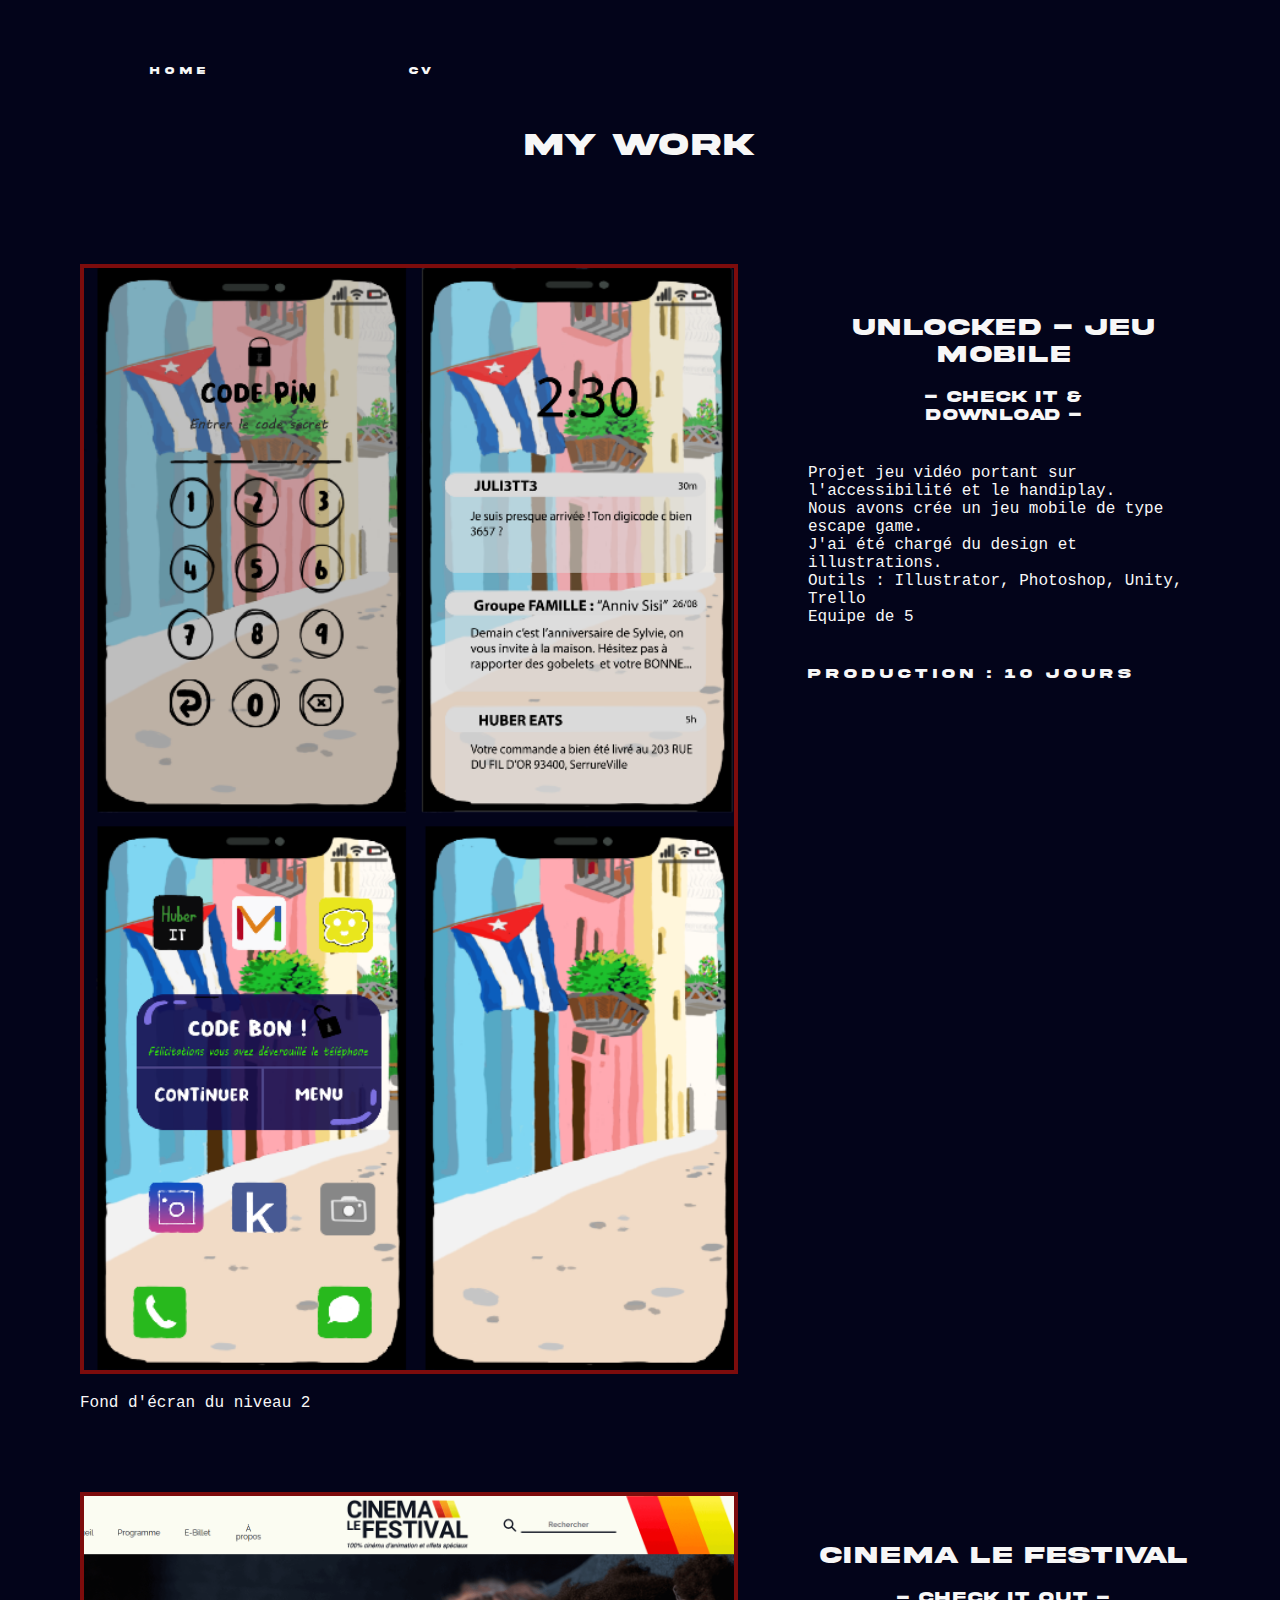
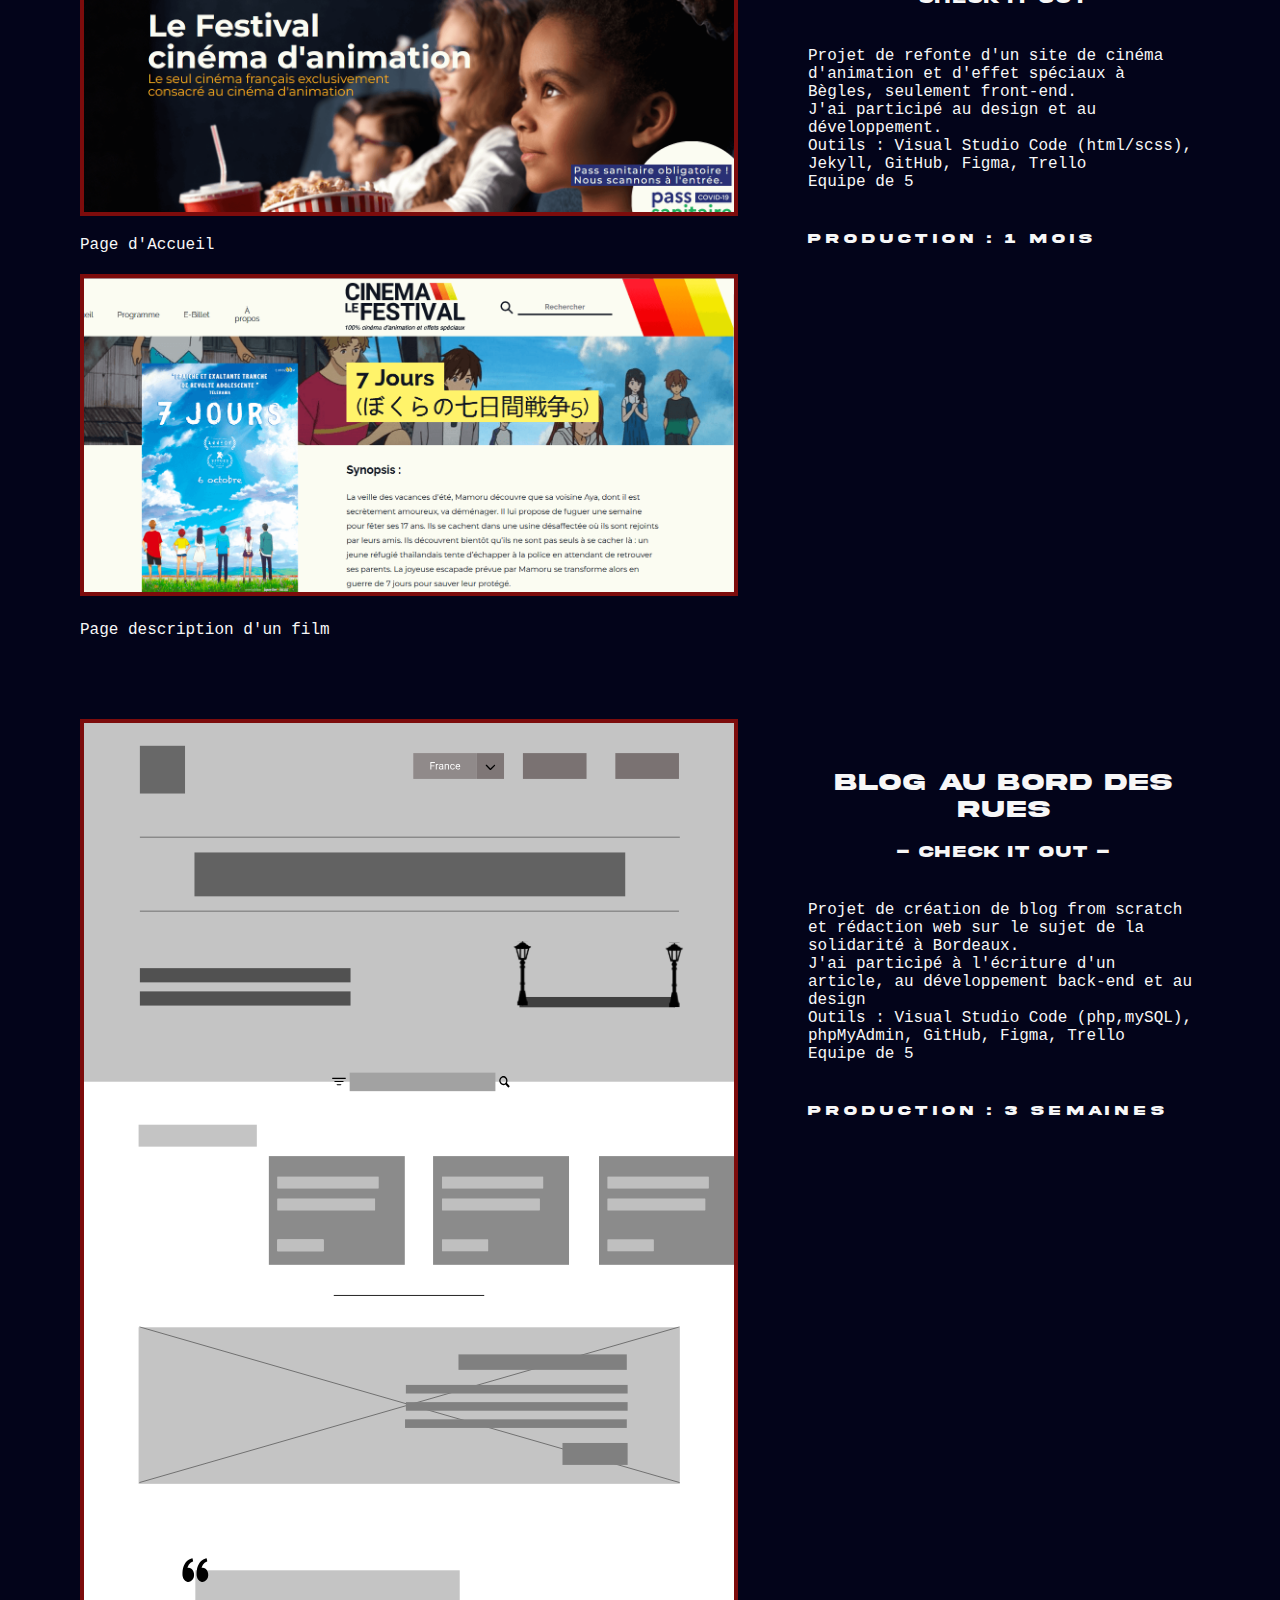
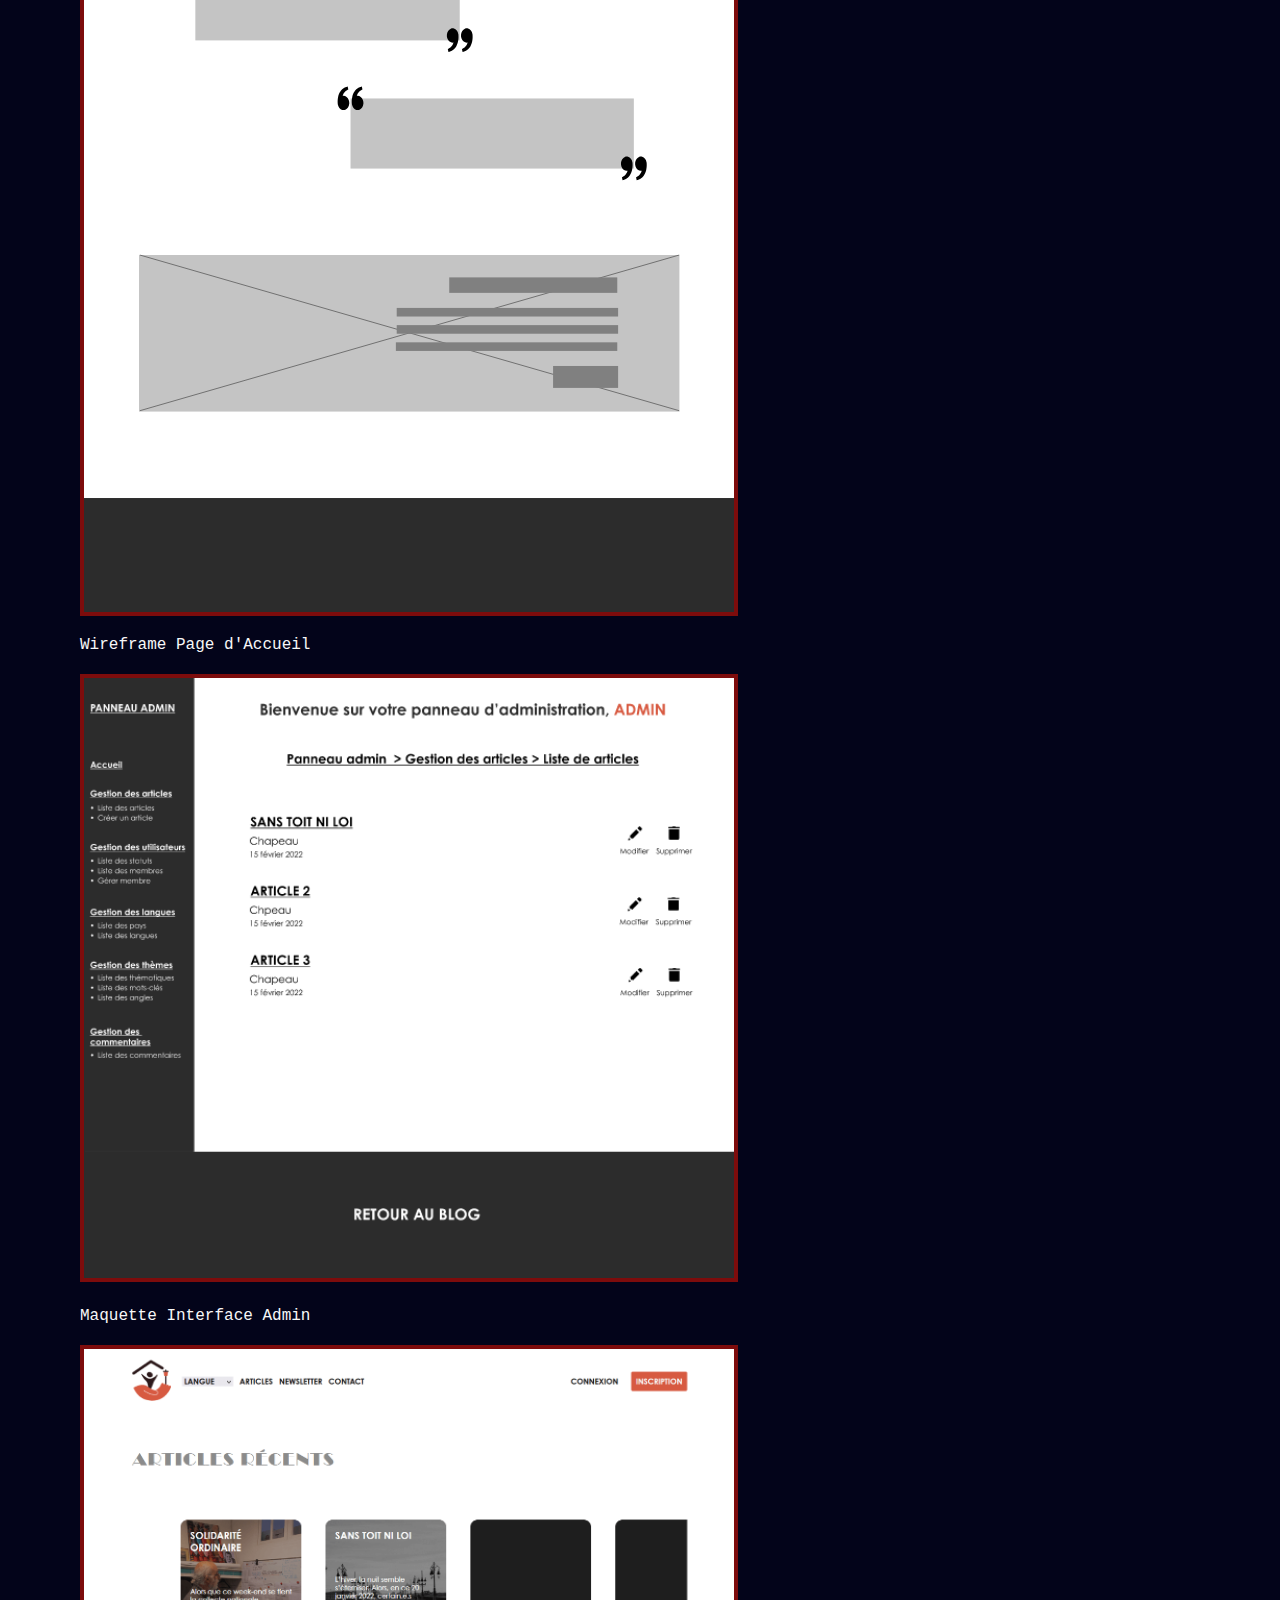
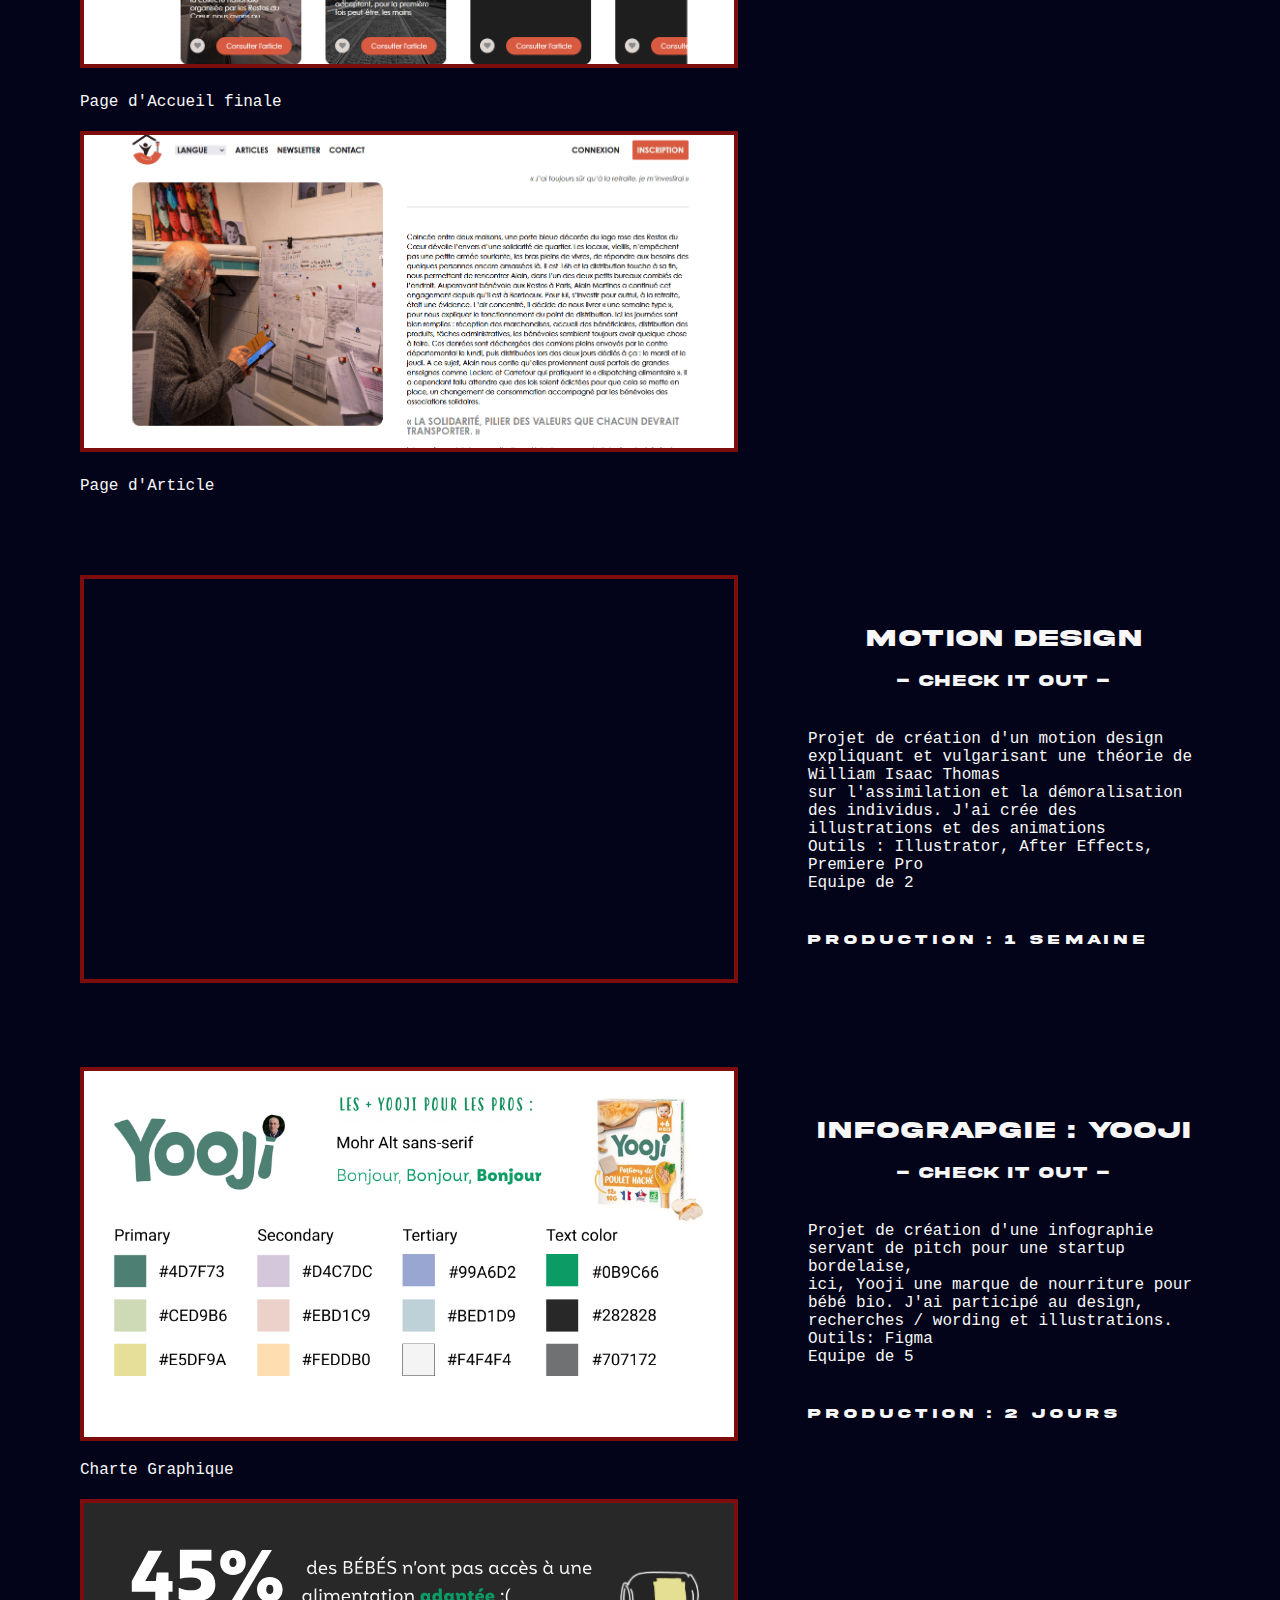
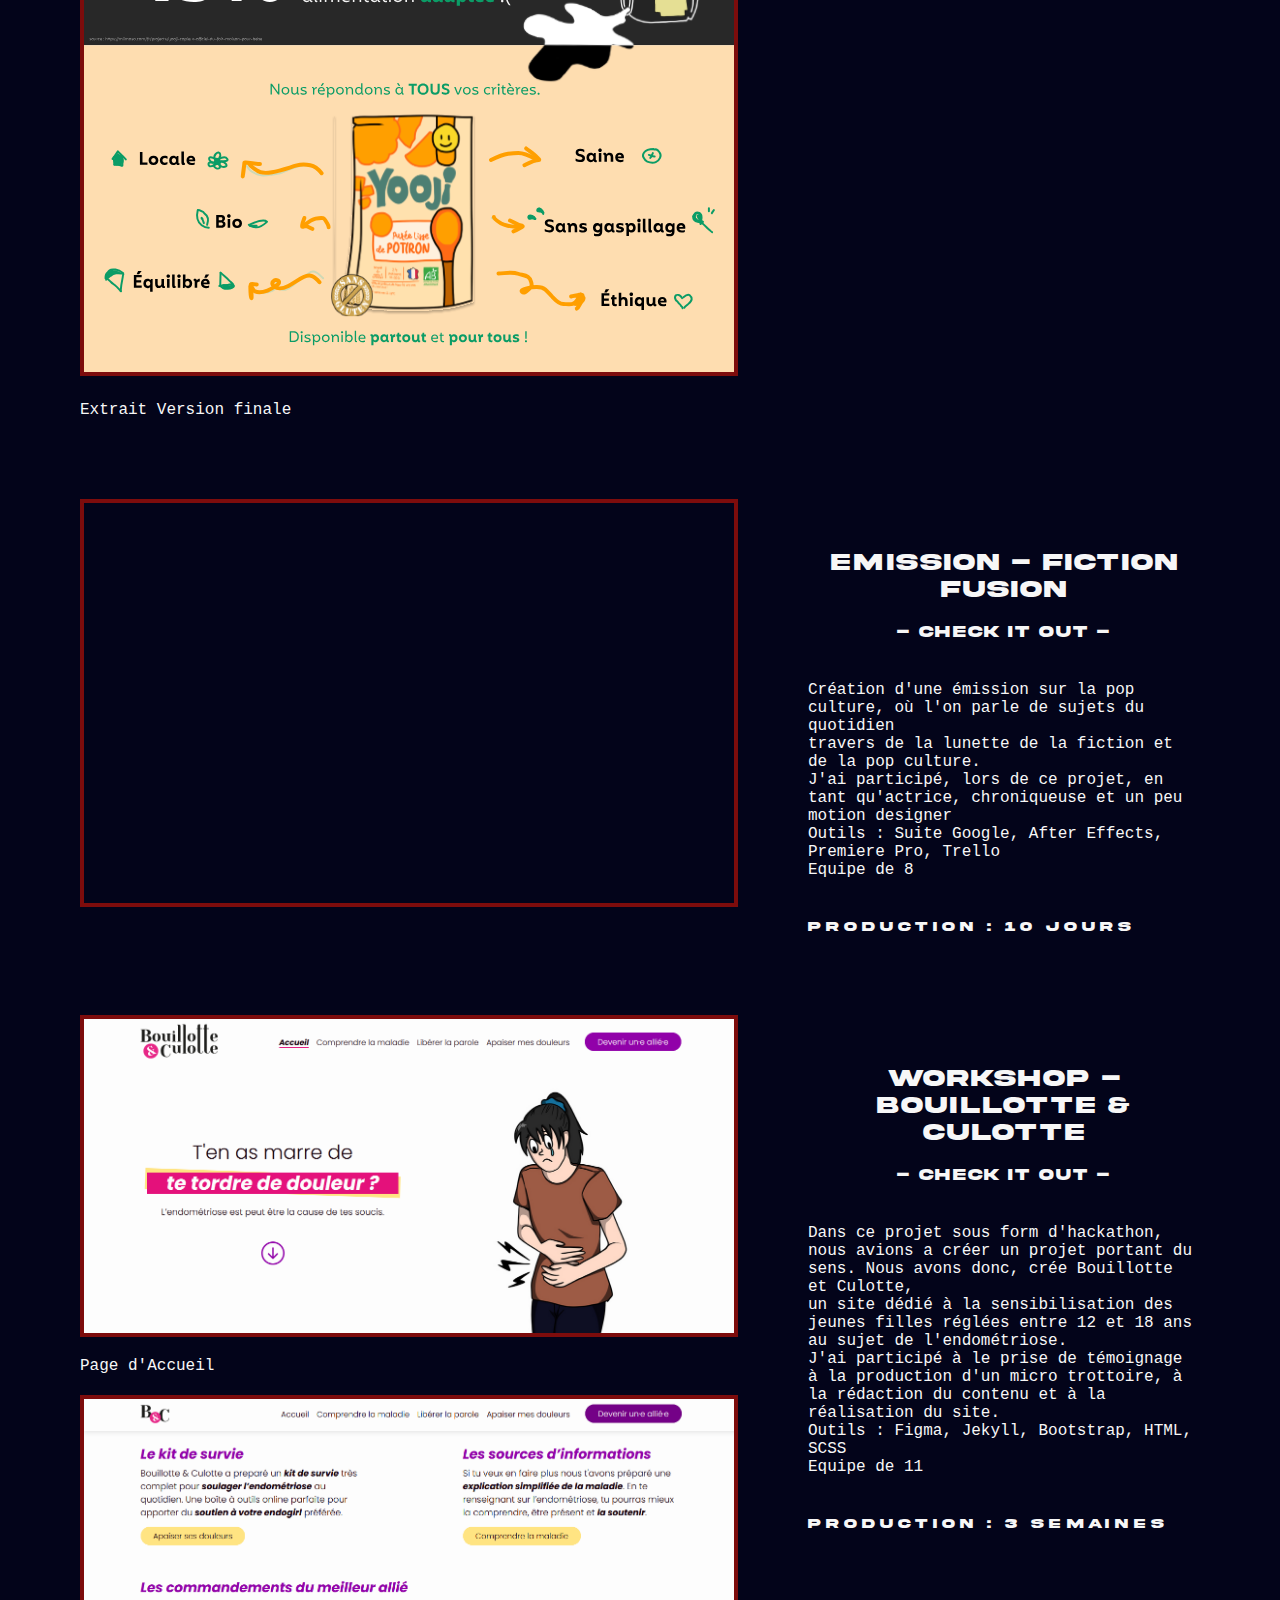
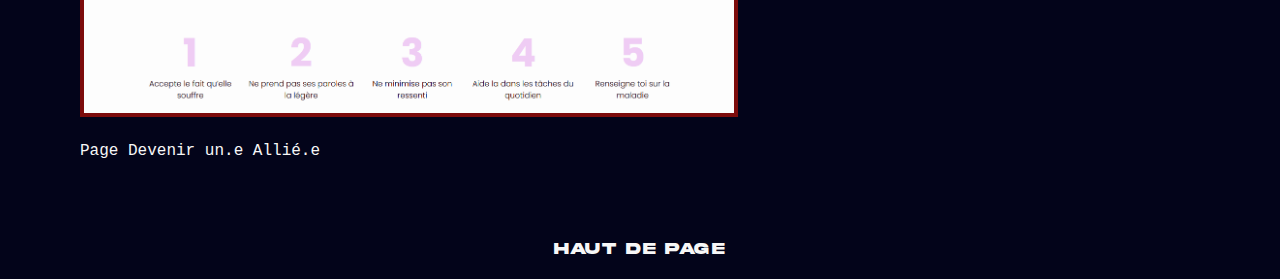
<file: work.html>
<!DOCTYPE html>
<html lang="en">
<head>
    <meta charset="UTF-8">
    <meta http-equiv="X-UA-Compatible" content="IE=edge">
    <meta name="viewport" content="width=device-width, initial-scale=1.0">
    <meta name="Portfolio" content="Liste des travaux du portfolio de Auriane Mirana Sicard Razaka fait en MMI (Métier du Multimédia et d'Internet) à l'IUT Bordeaux Montaigne en 1ère année">
    <link rel="stylesheet" href="style2.css">
    <title>Work</title>
</head>
<body>
    <nav>
        <ul>
            <li><a href="index.html">HOME</a></li>
            <li><a href="cv.html">CV</a></li>
        </ul>
    </nav>
    <h1>MY WORK</h1>
    <section id="top">
        <div class="projet">
            <div class="img">
                <img src="assets/unlocked/copacabana.png" alt="fond d'écran du niveau 2" class="img1">
                <br/>
                <label>Fond d'écran du niveau 2</label>
            </div>
            <div class="description">
                <h2>UNLOCKED - JEU MOBILE</h2>
                <a href="https://ayliine.itch.io/unlocked">- CHECK IT & DOWNLOAD -</a>
                <p>Projet jeu vidéo portant sur l'accessibilité et le handiplay.<br /> Nous avons crée un jeu mobile de type escape game. </br>J'ai été chargé du design et illustrations.</p>
                <p>Outils : Illustrator, Photoshop, Unity, Trello</p>
                
                <p>Equipe de 5</p>
                <legend>Production : 10 jours</legend>
            </div>
        </div>
    </section>
    <section>
        <div class="projet">
            <div class="img">
                <img src="assets/cinema_lefestival.png" alt="page d'accueil du site du cinéma le festival" class="img1">
                <br/>
                <label>Page d'Accueil</label>
                <img src="assets/cinema_lefestival_7jours.png" alt="page du film 7 jours" class="img2">
                <br/>
                <label>Page description d'un film</label>
            </div>
            <div class="description">
                <h2>CINEMA LE FESTIVAL</h2>
                <a href="https://mmi-1a-cinema-le-festival.netlify.app/index.html">- CHECK IT OUT -</a>
                <p>Projet de refonte d'un site de cinéma d'animation et d'effet spéciaux à Bègles, seulement front-end.</br> J'ai participé au design et au développement.</p>
                <p>Outils : Visual Studio Code (html/scss), Jekyll, GitHub, Figma, Trello</p>
                <p>Equipe de 5</p>
                <legend>Production : 1 mois</legend>
            </div>
        </div>
    </section>
    <section>
        <div class="projet">
            <div class="img">
                <img src="assets/auBordDesRues_maquette_wireframe.svg" alt="wireframe" class="wireframe img1" >
                <br/>
                <label>Wireframe Page d'Accueil</label>
                <img src="assets/auBordDesRues_maquette_back.png" alt="maquette du back" class="img2">
                <br/>
                <label>Maquette Interface Admin</label>
                <img src="assets/au_bord-des_rues.png" alt="page d'accueil du site Au Bord des Rues" class="img3">
                <br/>
                <label>Page d'Accueil finale</label>
                <img src="assets/au_bord-des_rues_article.png" alt="page d'article du site Au Bord des Rues" class="img4">
                <br/>
                <label>Page d'Article</label>
            </div>
            <div class="description">
                <h2>BLOG AU BORD DES RUES</h2>
                <a href="http://147.210.174.60/etu-mmi-04/">- CHECK IT OUT -</a>
                <p>Projet de création de blog from scratch et rédaction web sur le sujet de la solidarité à Bordeaux.</br> J'ai participé à l'écriture d'un article, au développement back-end et au design</p>
                <p>Outils : Visual Studio Code (php,mySQL), phpMyAdmin, GitHub, Figma, Trello</p>
                <p>Equipe de 5</p>
                <legend>Production : 3 semaines</legend>

            </div>
        </div>
    </section>
    <section>
        <div class="projet">   
            <div class="img">
                <iframe width="650" height="400" src="https://www.youtube.com/embed/kAXqTDimnpc" title="YouTube video player" frameborder="0" allow="accelerometer; autoplay; clipboard-write; encrypted-media; gyroscope; picture-in-picture" allowfullscreen></iframe>
            </div> 
            <div class="description">
                <h2>MOTION DESIGN</h2>
                <a href="https://www.youtube.com/watch?v=kAXqTDimnpc">- CHECK IT OUT -</a>
                <p>Projet de création d'un motion design expliquant et vulgarisant une théorie de William Isaac Thomas </br>sur l'assimilation et la démoralisation des individus. J'ai crée des illustrations et des animations</p>
                <p>Outils : Illustrator, After Effects, Premiere Pro</p>
                <p>Equipe de 2</p>
                <legend>Production : 1 semaine</legend>

            </div>
        </div>
    </section>
    <section>
        <div class="projet">
            <div class="img">
                <img src="assets/yooji_charte.png" alt="charte de Yooji" class="img1">
                <br/>
                <label>Charte Graphique</label>
                <img src="assets/yooji_v2.svg" alt="version finale de l'infographie" class="img2">
                <br/>
                <label>Extrait Version finale</label>
            </div>
            <div class="description">
                <h2>INFOGRAPGIE : YOOJI</h2>
                <a href="https://www.behance.net/gallery/136309521/ECONOMIE-DU-NUMERIQUE">- CHECK IT OUT -</a>
                <p>Projet de création d'une infographie servant de pitch pour une startup bordelaise, </br>ici, Yooji une marque de nourriture pour bébé bio. J'ai participé au design, recherches / wording et illustrations. </p>
                <p>Outils: Figma</p>
                <p>Equipe de 5</p>
                <legend>Production : 2 jours</legend>

            </div>
        </div>
    </section>
    <section>
        <div class="projet">
            <div class="img">
                <iframe width="650" height="400" src="https://www.youtube.com/embed/d5GeS9iZVGI" title="YouTube video player" frameborder="0" allow="accelerometer; autoplay; clipboard-write; encrypted-media; gyroscope; picture-in-picture" allowfullscreen></iframe>
            </div>
            <div class="description">
                <h2>EMISSION - FICTION FUSION</h2>
                <a href="https://www.youtube.com/watch?v=d5GeS9iZVGI">- CHECK IT OUT -</a>
                <p>Création d'une émission sur la pop culture, où l'on parle de sujets du quotidien </br> travers de la lunette de la fiction et de la pop culture. </br>J'ai participé, lors de ce projet, en tant qu'actrice, chroniqueuse et un peu motion designer</p>
                <p>Outils : Suite Google, After Effects, Premiere Pro, Trello </p>
                <p>Equipe de 8</p>
                <legend>Production : 10 jours</legend>

            </div>
        </div>
        
    </section>
    <section>
        <div class="projet">
            <div class="img">
                <img src="assets/Bouillotte et Culotte 1.png" alt="page d'accueil du site Bouillotte et Culotte" class="img1">
                <br/>
                <label>Page d'Accueil</label>
                <img src="assets/Bouillotte et Culotte 2.png" alt="page 'Devenir un.e allié.e' du site Bouillotte et Culotte" class="img2">
                <br/>
                <label>Page Devenir un.e Allié.e</label>
            </div>
            <div class="description finale">
                <h2>WORKSHOP - Bouillotte & Culotte</h2>
                <a href="https://www.bouillotteetculotte.fr/">- CHECK IT OUT -</a>
                <p>Dans ce projet sous form d'hackathon, nous avions a créer un projet portant du sens. Nous avons donc, crée Bouillotte et Culotte,<br /> un site dédié à la sensibilisation des jeunes filles réglées entre 12 et 18 ans au sujet de l'endométriose.<br /> J'ai participé à le prise de témoignage à la production d'un micro trottoire, à la rédaction du contenu et à la réalisation du site.</p>
                <p>Outils : Figma, Jekyll, Bootstrap, HTML, SCSS</p>
                <p>Equipe de 11</p>
                <legend>Production : 3 semaines</legend>

            </div>
        </div>
        
    </section>
    <div id="to_the_top">
        <a href="#top">HAUT DE PAGE</a>
    </div>
</body>
</html>
</file>
<file: style2.css>
*{
    margin: 0;
    padding: 0;
    background-color: #03041a;
    color: rgb(247, 247, 247);
}


@font-face{
    font-family: 'Akira Expanded';
    src: url('fonts/Akira-Expanded-Demo.ttf') format('truetype');
}
@font-face{
    font-family: 'Akira Outline';
    src: url('fonts/akira-expanded-outline.ttf') format('truetype');
}


html{
    scroll-behavior: smooth;
}

body{
    font-family: 'Akira Expanded';
}


nav{
    align-self: flex-start;
}

nav ul li{
    margin: 0 50px;
}

ul{
    
    color: rgb(247, 247, 247);
    font-size: 10px;
    padding: 50px;
    padding-top: 66px;
    list-style: none;
    letter-spacing: 3px;
    font-size: 10px;
    display: flex;
    

}

a{
    margin : 0 50px;
    text-decoration: none;
    text-decoration: none;
    color: rgb(247, 247, 247);
}


	
a:hover{
    color: #501ba5;
}

a:active{
    color: #7D0C0C;
}

@media screen and (max-width:1200px) {
    a{
        margin:0;
    }
}

h1{
    text-align: center;
    margin-bottom: 100px;
}

section{
    margin: 80px;
}


h2{
    margin-bottom: 20px;
    text-align: center;
}

p, label{
    font-family: 'Roboto Mono', monospace;
}


.projet{
    display: flex;
    justify-content: space-between;
    margin-top: 50px;
}

img{
    border: #7D0C0C solid 4px;
    width: 650px;
}


.img1{
    margin-bottom: 15px;
}

.img2, .img3, .img4{
    margin: 20px 0;
}

.img{
    width: 35%;

}



.description{
    width: 35%;
    display: flex;
    flex-direction: column;
    justify-content: flex-start;
    margin-left: 50px;
    margin-top: 50px;
}

.description :nth-child(3){
    margin-top: 40px;
}

@media screen and (max-width:1200px)  {
    .projet{
        display: flex;
        flex-direction: column;
        align-items: center;
    }
    .description{
        width: 80%;
    }
    .img{
        display: flex;
        flex-direction: column;
        align-items: center;
    }
}

.description a{
    justify-items: center;
    text-align: center;
}

@media screen and (max-width:1200px){
    img{
        width: 80%;
        
    }

    .img{
        width: 80%;
    }
    
    section{
        margin: 0;
        width:100%;
    }

    .description{
        margin-left: 0;
    }
    
    .finale{
        margin-bottom: 70px;
    }
}

legend{
    margin-top: 40px;
    font-size: 14px;
    letter-spacing: 3px;
}

iframe{
    border: #7D0C0C solid 4px;

}

@media screen and (max-width:1200px) {
    iframe{
        width: 100%;
    }
    
}



#to_the_top{
    display: flex;
    justify-content: center;
    padding-bottom: 10px;
}

@media screen and (max-width:1200px) {
    #to_the_top{
        margin-bottom: 40px;
    }
}
</file>
